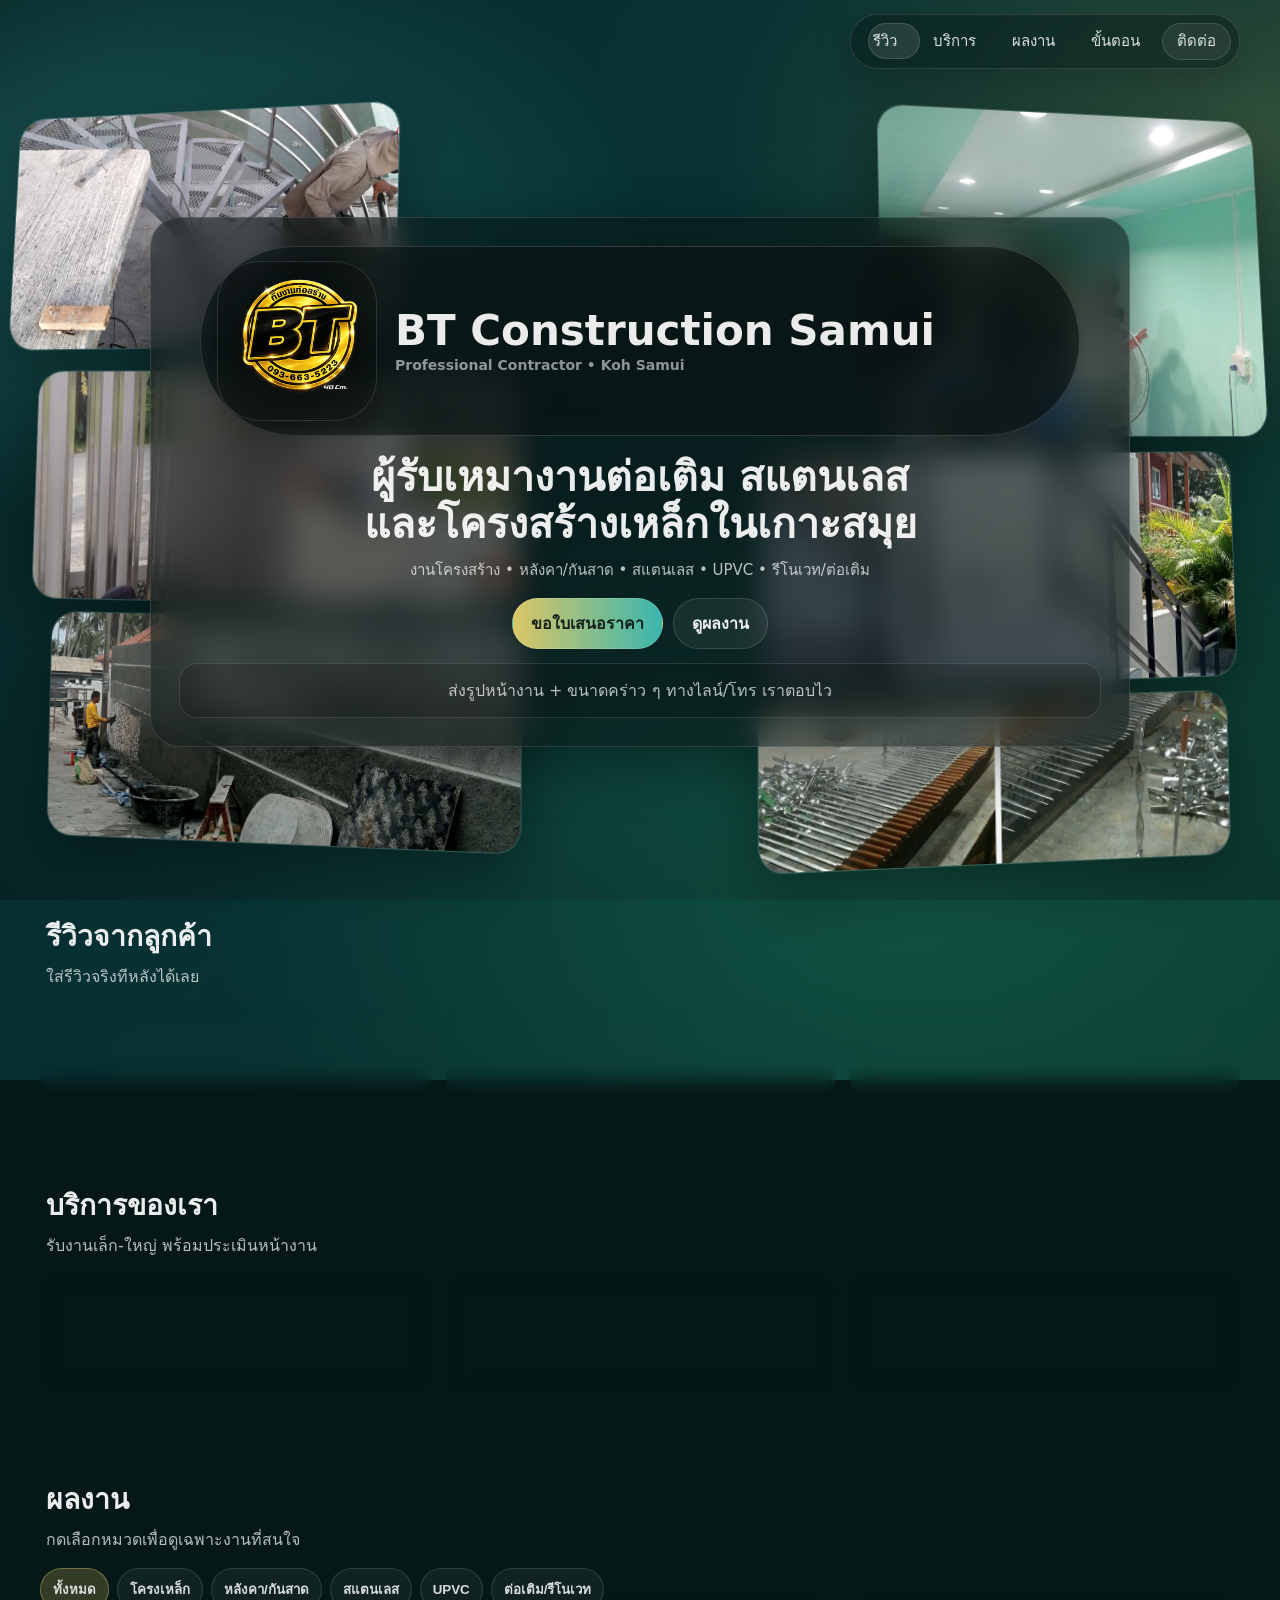
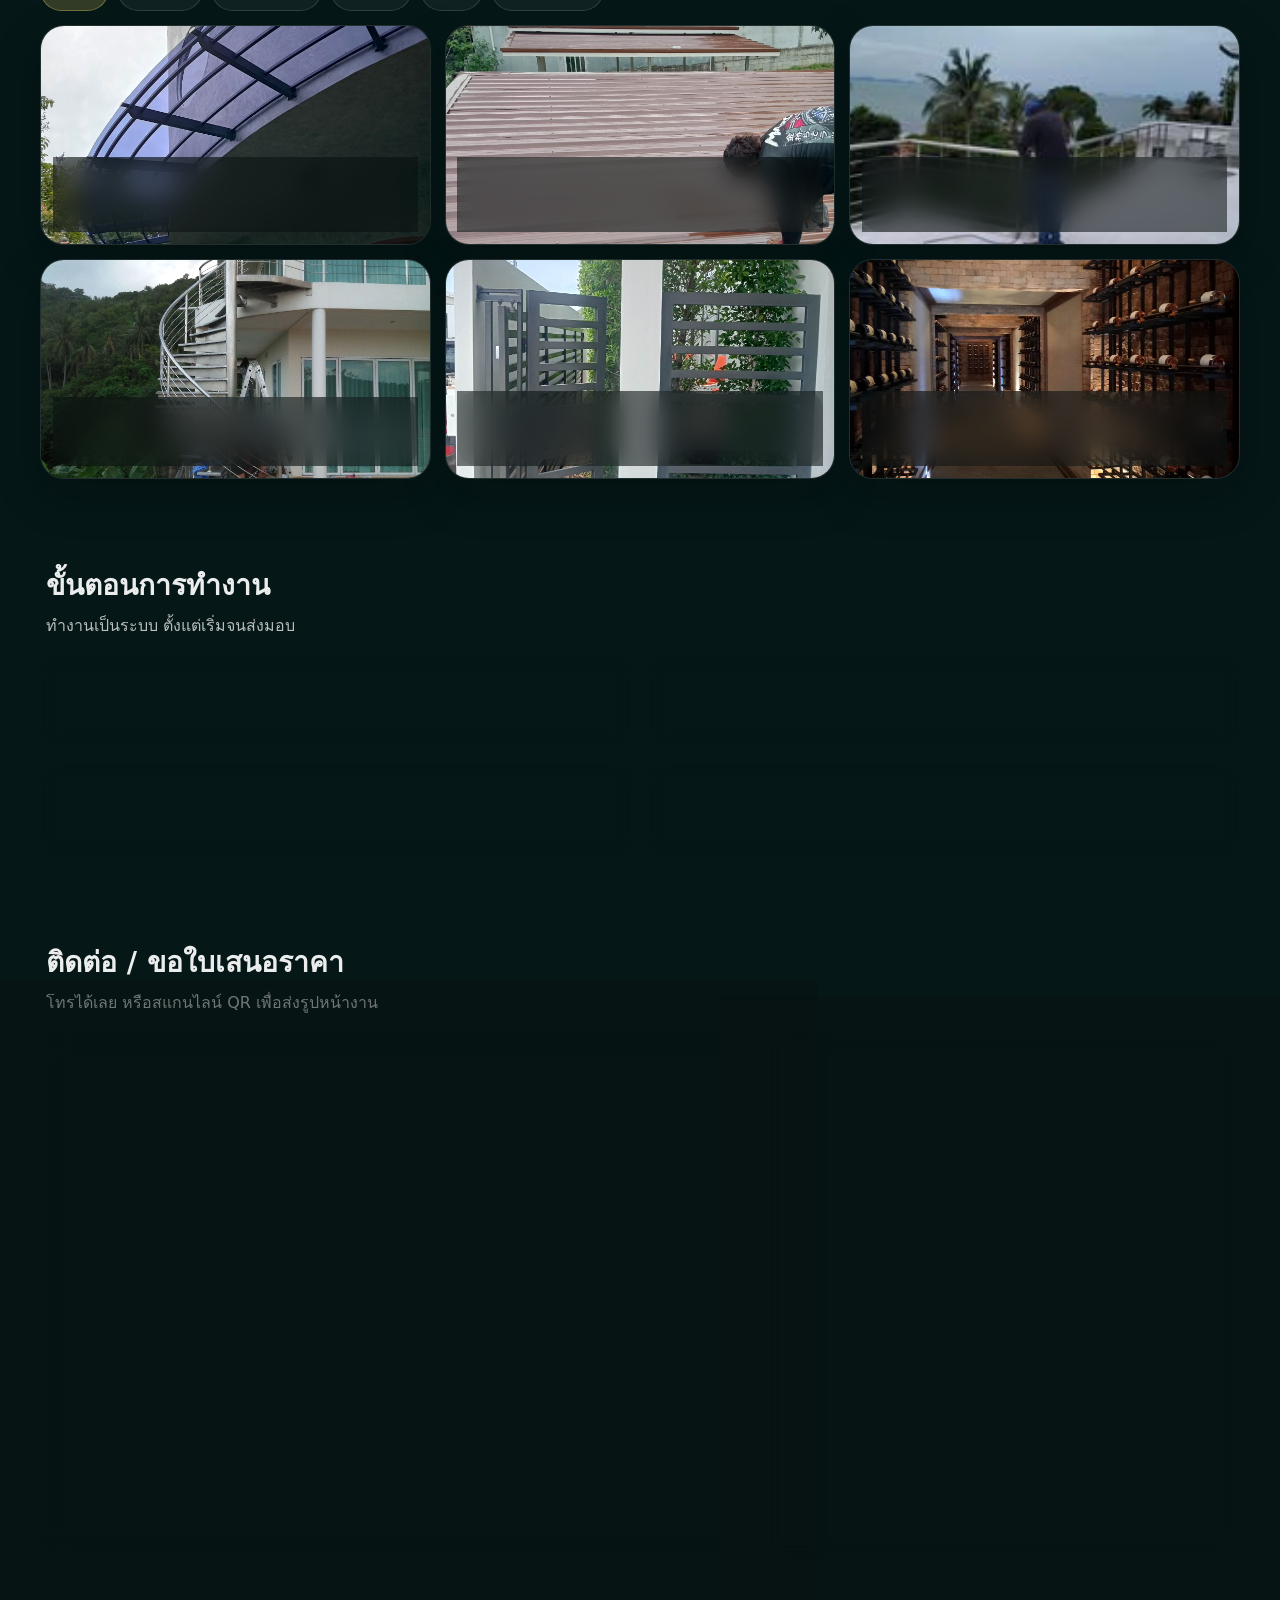
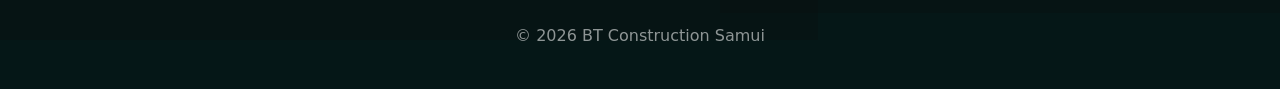
<file: index.html>
<!doctype html>
<html lang="th">
<head>
  <meta charset="utf-8" />
  <meta name="viewport" content="width=device-width, initial-scale=1" />
  <title>BT Construction Samui</title>

  <style>
    :root{
      --bg0:#061c1c;
      --bg1:#073032;
      --bg2:#0b3a2f;

      --card: rgba(10, 20, 20, .55);
      --text: rgba(255,255,255,.92);
      --muted: rgba(255,255,255,.72);
      --muted2: rgba(255,255,255,.55);

      --shadow: 0 18px 55px rgba(0,0,0,.35);
      --glass: rgba(6,20,20,.45);

      /* parallax vars (JS จะอัปเดต) */
      --mx: 0px;
      --my: 0px;
    }

    *{ box-sizing:border-box; }
    html,body{ height:100%; }
    body{
      margin:0;
      font-family: system-ui, -apple-system, "Segoe UI", Roboto, Arial, sans-serif;
      color: var(--text);
      background:#051717;
      overflow-x:hidden;
    }
    a{ color:inherit; }

    /* BG */
    .bg{ position:fixed; inset:0; z-index:-5; }
    .bg__grad{
      position:absolute; inset:-20%;
      background:
        radial-gradient(900px 540px at 20% 30%, rgba(68,209,200,.25), transparent 60%),
        radial-gradient(900px 520px at 85% 25%, rgba(231,208,107,.18), transparent 62%),
        radial-gradient(1100px 700px at 65% 85%, rgba(40,170,120,.25), transparent 64%),
        linear-gradient(120deg, var(--bg0), var(--bg1) 40%, var(--bg2));
    }
    .bg__noise{
      position:absolute; inset:0;
      background-image: url("data:image/svg+xml,%3Csvg xmlns='http://www.w3.org/2000/svg' width='260' height='260'%3E%3Cfilter id='n'%3E%3CfeTurbulence type='fractalNoise' baseFrequency='.8' numOctaves='2' stitchTiles='stitch'/%3E%3C/filter%3E%3Crect width='260' height='260' filter='url(%23n)' opacity='.10'/%3E%3C/svg%3E");
      mix-blend-mode: overlay;
      opacity:.55;
    }
    .bg__vignette{
      position:absolute; inset:0;
      background: radial-gradient(1200px 800px at 50% 35%, transparent 55%, rgba(0,0,0,.55));
      opacity:.55;
    }

    /* TOPBAR */
    .topbar{
      position:fixed; top:0; left:0; right:0;
      z-index:60;
      padding: 14px clamp(14px, 2vw, 26px);
    }
    .wrap{ max-width:1200px; margin:0 auto; display:flex; justify-content:flex-end; }
    .nav{
      position:relative;
      display:flex; gap:8px; align-items:center;
      padding:8px;
      border-radius:999px;
      background: rgba(6,20,20,.45);
      border:1px solid rgba(255,255,255,.12);
      box-shadow: 0 14px 40px rgba(0,0,0,.25);
      backdrop-filter: blur(14px);
    }
    .nav__link,.nav__cta{
      position:relative;
      padding:10px 14px;
      border-radius:999px;
      text-decoration:none;
      font-size:15px;
      line-height:1;
      white-space:nowrap;
      opacity:.92;
    }
    .nav__cta{
      background: rgba(255,255,255,.08);
      border:1px solid rgba(255,255,255,.14);
    }
    .nav__pill{
      position:absolute;
      height:36px;
      border-radius:999px;
      background: rgba(255,255,255,.10);
      border:1px solid rgba(255,255,255,.14);
      left:8px; top:8px;
      width:60px;
      transform: translateX(0);
      transition: transform .26s ease, width .26s ease;
      pointer-events:none;
    }

    /* PAGE */
    .page{ padding: clamp(14px, 2vw, 26px); padding-top: 92px; }
    .hero{
      max-width:1200px;
      margin:0 auto;
      min-height: calc(100svh - 120px);
      display:grid;
      place-items:center;
      position:relative;
      z-index:10; /* ให้อยู่เหนือ tiles */
    }

    .hero__card{
      width: min(980px, 100%);
      padding: clamp(18px, 2.2vw, 28px);
      border-radius: 30px;
      background: var(--card);
      border: 1px solid rgba(255,255,255,.12);
      backdrop-filter: blur(16px);
      box-shadow: var(--shadow);
      position: relative;
    }

    .brand-pill{
      display:flex;
      align-items:center;
      gap: 18px;
      padding: 14px 16px;
      border-radius: 999px;
      background: rgba(12, 22, 22, .45);
      border:1px solid rgba(255,255,255,.14);
      backdrop-filter: blur(12px);
      max-width: 880px;
      margin: 0 auto 18px;
    }

    /* โลโก้ใหญ่ขึ้นอีก */
    .brand-logo-wrap{
      width: 160px;
      height: 160px;
      border-radius: 42px;
      background: rgba(0,0,0,.18);
      border: 1px solid rgba(255,255,255,.12);
      display:grid;
      place-items:center;
      overflow:hidden;
      flex:0 0 auto;
      box-shadow: 0 18px 40px rgba(0,0,0,.30);
    }
    .brand-logo{
      width: 94%;
      height: 94%;
      object-fit: contain;
      display:block;
      filter: drop-shadow(0 14px 28px rgba(0,0,0,.50));
    }

    .brand-title{ font-size: 42px; font-weight: 900; line-height: 1.05; }
    .brand-sub{ margin-top:4px; font-size:14px; color: var(--muted2); font-weight:700; }

    .hero h1{
      margin: 10px 0 10px;
      text-align:center;
      font-size: clamp(28px, 3.2vw, 46px);
      line-height: 1.15;
    }
    .hero__meta{
      margin: 0 0 16px;
      text-align:center;
      color: var(--muted);
      font-size: 15px;
    }

    .hero__actions{
      display:flex;
      gap:10px;
      justify-content:center;
      flex-wrap:wrap;
      margin-bottom: 14px;
    }
    .btn{
      display:inline-flex;
      align-items:center;
      justify-content:center;
      padding: 12px 18px;
      border-radius: 999px;
      text-decoration:none;
      font-weight: 800;
      border:1px solid rgba(255,255,255,.14);
      transition: transform .15s ease;
    }
    .btn:hover{ transform: translateY(-1px); }
    .btn--primary{
      background: linear-gradient(90deg, rgba(231,208,107,.95), rgba(68,209,200,.85));
      color: rgba(10,18,18,.92);
    }
    .btn--ghost{ background: rgba(255,255,255,.06); }

    .hero__note{
      margin-top: 8px;
      padding: 14px 16px;
      border-radius: 18px;
      border: 1px solid rgba(255,255,255,.12);
      background: rgba(0,0,0,.16);
      color: var(--muted);
      text-align:center;
    }

    /* SECTIONS (เอาไว้ครบเหมือนเดิม) */
    .section{ max-width: 1200px; margin: 0 auto; padding: 42px 0; position:relative; z-index:10; }
    .section__head{ margin-bottom: 16px; padding: 0 6px; }
    .section__head h2{ margin:0; font-size: clamp(22px, 2.2vw, 30px); }
    .section__head p{ margin:6px 0 0; color: var(--muted); }

    .grid{ display:grid; gap: 14px; }
    .grid--3{ grid-template-columns: repeat(3, 1fr); }
    .grid--2{ grid-template-columns: repeat(2, 1fr); }

    .card{
      padding: 16px;
      border-radius: 22px;
      background: rgba(10, 18, 18, .42);
      border: 1px solid rgba(255,255,255,.12);
      box-shadow: 0 10px 30px rgba(0,0,0,.20);
      backdrop-filter: blur(10px);
    }
    .card h3{ margin:0 0 6px; font-size:18px; }
    .card p{ margin:0; color: var(--muted); }

    .filters{ display:flex; gap:8px; flex-wrap:wrap; margin: 14px 0; }
    .chip{
      border:1px solid rgba(255,255,255,.14);
      background: rgba(255,255,255,.06);
      color: var(--text);
      padding: 10px 12px;
      border-radius: 999px;
      cursor:pointer;
      font-weight: 800;
      opacity:.92;
    }
    .chip.is-active{ background: rgba(231,208,107,.22); border-color: rgba(231,208,107,.40); }

    .works{ display:grid; grid-template-columns: repeat(3, 1fr); gap: 14px; }
    .work{
      position:relative;
      border-radius: 24px;
      overflow:hidden;
      border: 1px solid rgba(255,255,255,.12);
      background: rgba(0,0,0,.18);
      text-decoration:none;
      min-height: 220px;
      box-shadow: 0 16px 44px rgba(0,0,0,.25);
    }
    .work img{
      position:absolute; inset:0;
      width:100%; height:100%;
      object-fit: cover;
      transform: scale(1.02);
      transition: transform .35s ease;
      filter: saturate(1.05) contrast(1.05);
    }
    .work:hover img{ transform: scale(1.07); }
    .work__cap{
      position:absolute;
      left: 12px; right: 12px; bottom: 12px;
      padding: 12px;
      border-radius: 18px;
      background: rgba(10,18,18,.55);
      border: 1px solid rgba(255,255,255,.14);
      backdrop-filter: blur(12px);
    }
    .work__title{ font-weight:900; }
    .work__tag{ color: var(--muted2); font-size: 14px; margin-top: 2px; }

    /* CONTACT */
    .contact{ display:grid; grid-template-columns: 1.2fr .8fr; gap: 14px; }
    .contact__card{
      padding: 18px;
      border-radius: 24px;
      background: rgba(10, 18, 18, .42);
      border: 1px solid rgba(255,255,255,.12);
      backdrop-filter: blur(12px);
      box-shadow: 0 16px 44px rgba(0,0,0,.25);
    }
    .contact__row{
      display:flex;
      justify-content:space-between;
      gap: 12px;
      padding: 10px 0;
      border-bottom: 1px dashed rgba(255,255,255,.12);
    }
    .contact__row:last-child{ border-bottom:0; }
    .contact__actions{ display:flex; gap:10px; flex-wrap:wrap; margin-top: 12px; }

    .qr{
      margin-top: 14px;
      padding-top: 14px;
      border-top: 1px dashed rgba(255,255,255,.14);
      text-align:center;
    }
    .qr__title{ color: rgba(255,255,255,.75); font-weight: 900; margin-bottom: 10px; }
    .qr__img{
      width: min(220px, 90%);
      border-radius: 18px;
      border: 1px solid rgba(255,255,255,.14);
      box-shadow: 0 14px 40px rgba(0,0,0,.25);
    }

    .footer{
      max-width: 1200px;
      margin: 0 auto;
      padding: 26px 0 18px;
      color: var(--muted2);
      text-align:center;
      position:relative;
      z-index:10;
    }

    /* =========================
       ✅ TILES แบบ Microsoft: ใช้ GRID → ไม่ทับกัน 100%
       ========================= */
    .tiles{
      position: fixed;
      inset: 0;
      z-index: -2;
      pointer-events:none;
      padding: clamp(16px, 3.2vw, 52px);
      display:grid;
      grid-template-columns: repeat(12, minmax(0, 1fr));
      grid-template-rows: repeat(10, minmax(0, 1fr));
      gap: clamp(12px, 2.2vw, 22px);
      perspective: 1200px;
      perspective-origin: 50% 35%;
    }

    .tile{
      border-radius: 26px;
      overflow:hidden;
      position:relative;
      background: rgba(255,255,255,.06);
      border: 1px solid rgba(255,255,255,.12);
      box-shadow:
        0 18px 60px rgba(0,0,0,.38),
        0 2px 0 rgba(255,255,255,.10) inset;
      transform-style: preserve-3d;

      /* ✅ Parallax + มิติ (แต่ไม่ชนกัน เพราะ grid คุมพื้นที่) */
      transform:
        translate3d(calc(var(--mx) * var(--px, .18)), calc(var(--my) * var(--py, .18)), 0)
        translateZ(var(--z, 0px))
        rotateX(var(--rx, 0deg))
        rotateY(var(--ry, 0deg));
      transition: filter .25s ease;
      will-change: transform;
    }

    .tile img{
      width:100%;
      height:100%;
      object-fit:cover;
      display:block;
      transform: scale(1.06);
      filter: saturate(1.05) contrast(1.05);
    }

    /* ไฮไลต์แบบ Edge */
    .tile::after{
      content:"";
      position:absolute; inset:0;
      background:
        linear-gradient(180deg, rgba(255,255,255,.16), transparent 55%),
        radial-gradient(320px 170px at 20% 18%, rgba(255,255,255,.18), transparent 60%);
      border-radius: 26px;
      pointer-events:none;
      opacity:.85;
    }

    /* ✅ จัดตำแหน่ง “รอบ ๆ” แบบ Edge (ไม่ทับแน่นอน) */
    .t1{ grid-column: 1 / span 4; grid-row: 2 / span 3;  --z: 90px; --rx: 6deg; --ry:-10deg; --px:.22; --py:.18; }
    .t2{ grid-column: 1 / span 5; grid-row: 5 / span 3;  --z: 45px; --rx: 4deg; --ry:-7deg;  --px:.18; --py:.16; }
    .t3{ grid-column: 1 / span 5; grid-row: 8 / span 3;  --z: 12px; --rx: 3deg; --ry:-6deg;  --px:.14; --py:.12; opacity:.95; }

    .t4{ grid-column: 9 / span 4; grid-row: 2 / span 4;  --z: 80px; --rx: 6deg; --ry: 10deg; --px:.22; --py:.18; }
    .t5{ grid-column: 8 / span 5; grid-row: 6 / span 3;  --z: 28px; --rx: 4deg; --ry: 8deg;  --px:.18; --py:.16; }
    .t6{ grid-column: 8 / span 5; grid-row: 9 / span 3;  --z: 8px;  --rx: 3deg; --ry: 6deg;  --px:.14; --py:.12; opacity:.95; }

    /* ให้การ์ดกลาง “กินพื้นที่ตรงกลาง” ชัดเจนแบบ Edge */
    .center-safe{
      position:fixed;
      inset: 0;
      z-index:-1;
      pointer-events:none;
      display:grid;
      place-items:center;
    }
    .center-safe::before{
      content:"";
      width: min(980px, 100%);
      height: 460px;
      border-radius: 40px;
      background: radial-gradient(800px 360px at 50% 50%, rgba(0,0,0,.18), rgba(0,0,0,0));
      filter: blur(18px);
      opacity:.9;
    }

    /* Responsive */
    @media (max-width: 980px){
      .grid--3{ grid-template-columns: 1fr; }
      .grid--2{ grid-template-columns: 1fr; }
      .works{ grid-template-columns: 1fr; }
      .contact{ grid-template-columns: 1fr; }

      .brand-logo-wrap{ width: 120px; height: 120px; border-radius: 34px; }
      .brand-title{ font-size: 32px; }

      /* ลดจำนวน tiles ให้คลีนเหมือน Edge บนจอเล็ก */
      .t2,.t5{ display:none; }
      .t1{ grid-column: 1 / span 5; grid-row: 2 / span 3; opacity:.75; }
      .t4{ grid-column: 8 / span 5; grid-row: 2 / span 4; opacity:.75; }
      .t3{ grid-column: 1 / span 6; grid-row: 7 / span 4; opacity:.55; }
      .t6{ grid-column: 7 / span 6; grid-row: 7 / span 4; opacity:.55; }
    }

    @media (max-width: 640px){
      .page{ padding-top: 86px; }
      .nav{ padding: 6px; gap: 6px; }
      .nav__link, .nav__cta{ padding: 9px 10px; font-size: 14px; }

      .brand-logo-wrap{ width: 104px; height: 104px; border-radius: 30px; }
      .brand-title{ font-size: 26px; }

      /* มือถือ: เหลือ 2 tiles แบบ Edge (ไม่รก ไม่ทับ) */
      .t3,.t6{ display:none; }
      .t1{ grid-column: 1 / span 6; grid-row: 2 / span 3; opacity:.55; }
      .t4{ grid-column: 7 / span 6; grid-row: 3 / span 3; opacity:.55; }
    }
  </style>
</head>

<body>
  <div class="bg" aria-hidden="true">
    <div class="bg__grad"></div>
    <div class="bg__noise"></div>
    <div class="bg__vignette"></div>
  </div>

  <!-- เงา safe-zone ตรงกลาง (ช่วยให้เหมือน Microsoft Edge มากขึ้น) -->
  <div class="center-safe" aria-hidden="true"></div>

  <!-- ✅ Tiles แบบ Grid: ไม่มีทางทับกัน -->
  <div class="tiles" aria-hidden="true">
    <div class="tile t1"><img src="images/tile-01.jpg" alt=""></div>
    <div class="tile t2"><img src="images/tile-02.jpg" alt=""></div>

    <!-- คุณไม่มี tile-03.jpg → ใช้ tile-07.jpg แทน -->
    <div class="tile t3"><img src="images/tile-07.jpg" alt=""></div>

    <div class="tile t4"><img src="images/tile-04.jpg" alt=""></div>
    <div class="tile t5"><img src="images/tile-05.jpg" alt=""></div>
    <div class="tile t6"><img src="images/tile-06.jpg" alt=""></div>
  </div>

  <header class="topbar">
    <div class="wrap">
      <nav class="nav" aria-label="Main navigation">
        <a class="nav__link" href="#reviews">รีวิว</a>
        <a class="nav__link" href="#services">บริการ</a>
        <a class="nav__link" href="#works">ผลงาน</a>
        <a class="nav__link" href="#steps">ขั้นตอน</a>
        <a class="nav__cta" href="#contact">ติดต่อ</a>
        <span class="nav__pill" aria-hidden="true"></span>
      </nav>
    </div>
  </header>

  <main class="page">
    <section class="hero" id="home">
      <div class="hero__card">
        <div class="brand-pill">
          <div class="brand-logo-wrap">
            <img class="brand-logo" src="images/bt-logo.png" alt="BT logo">
          </div>
          <div>
            <div class="brand-title">BT Construction Samui</div>
            <div class="brand-sub">Professional Contractor • Koh Samui</div>
          </div>
        </div>

        <h1>ผู้รับเหมางานต่อเติม สแตนเลส<br>และโครงสร้างเหล็กในเกาะสมุย</h1>
        <p class="hero__meta">งานโครงสร้าง • หลังคา/กันสาด • สแตนเลส • UPVC • รีโนเวท/ต่อเติม</p>

        <div class="hero__actions">
          <a class="btn btn--primary" href="#contact">ขอใบเสนอราคา</a>
          <a class="btn btn--ghost" href="#works">ดูผลงาน</a>
        </div>

        <div class="hero__note">ส่งรูปหน้างาน + ขนาดคร่าว ๆ ทางไลน์/โทร เราตอบไว</div>
      </div>
    </section>

    <section class="section" id="reviews">
      <div class="section__head">
        <h2>รีวิวจากลูกค้า</h2>
        <p>ใส่รีวิวจริงทีหลังได้เลย</p>
      </div>
      <div class="grid grid--3">
        <article class="card"><h3>ลูกค้า A</h3><p>งานไว เก็บงานดีมาก สื่อสารชัดเจน</p></article>
        <article class="card"><h3>ลูกค้า B</h3><p>โครงสร้างแข็งแรง งานเรียบร้อย</p></article>
        <article class="card"><h3>ลูกค้า C</h3><p>มืออาชีพ แนะนำครับ</p></article>
      </div>
    </section>

    <section class="section" id="services">
      <div class="section__head">
        <h2>บริการของเรา</h2>
        <p>รับงานเล็ก-ใหญ่ พร้อมประเมินหน้างาน</p>
      </div>
      <div class="grid grid--3">
        <article class="card"><h3>โครงสร้างเหล็ก</h3><p>โรงจอดรถ โครงหลังคา โครงเสริม งานเหล็กตามแบบ</p></article>
        <article class="card"><h3>หลังคา / กันสาด</h3><p>เมทัลชีท โพลีคาร์บอเนต ดีไซน์สวย เนี๊ยบ</p></article>
        <article class="card"><h3>สแตนเลส / UPVC</h3><p>ราวกันตก ประตู/หน้าต่าง งานสวยคม ดูแลง่าย</p></article>
      </div>
    </section>

    <section class="section" id="works">
      <div class="section__head">
        <h2>ผลงาน</h2>
        <p>กดเลือกหมวดเพื่อดูเฉพาะงานที่สนใจ</p>
      </div>

      <div class="filters" role="tablist" aria-label="Work categories">
        <button class="chip is-active" data-filter="all">ทั้งหมด</button>
        <button class="chip" data-filter="steel">โครงเหล็ก</button>
        <button class="chip" data-filter="roof">หลังคา/กันสาด</button>
        <button class="chip" data-filter="stainless">สแตนเลส</button>
        <button class="chip" data-filter="upvc">UPVC</button>
        <button class="chip" data-filter="reno">ต่อเติม/รีโนเวท</button>
      </div>

      <div class="works">
        <a class="work" data-cat="roof" href="#"><img src="images/work-01.jpg" alt=""><div class="work__cap"><div class="work__title">กันสาดหน้าอาคาร</div><div class="work__tag">หลังคา/กันสาด</div></div></a>
        <a class="work" data-cat="steel" href="#"><img src="images/work-02.jpg" alt=""><div class="work__cap"><div class="work__title">โครงเหล็กโรงจอดรถ</div><div class="work__tag">โครงเหล็ก</div></div></a>
        <a class="work" data-cat="stainless" href="#"><img src="images/work-03.jpg" alt=""><div class="work__cap"><div class="work__title">ราวกันตกสแตนเลส</div><div class="work__tag">สแตนเลส</div></div></a>
        <a class="work" data-cat="upvc" href="#"><img src="images/work-04.jpg" alt=""><div class="work__cap"><div class="work__title">ประตูหน้าต่าง UPVC</div><div class="work__tag">UPVC</div></div></a>
        <a class="work" data-cat="reno" href="#"><img src="images/work-05.jpg" alt=""><div class="work__cap"><div class="work__title">ต่อเติมครัวหลังบ้าน</div><div class="work__tag">ต่อเติม/รีโนเวท</div></div></a>
        <a class="work" data-cat="steel" href="#"><img src="images/work-06.jpg" alt=""><div class="work__cap"><div class="work__title">โครงเหล็กตกแต่ง</div><div class="work__tag">โครงเหล็ก</div></div></a>
      </div>
    </section>

    <section class="section" id="steps">
      <div class="section__head">
        <h2>ขั้นตอนการทำงาน</h2>
        <p>ทำงานเป็นระบบ ตั้งแต่เริ่มจนส่งมอบ</p>
      </div>
      <div class="grid grid--2">
        <article class="card"><h3>1) ส่งข้อมูลหน้างาน</h3><p>ส่งรูป/วิดีโอ + ขนาดคร่าว ๆ + โลเคชัน</p></article>
        <article class="card"><h3>2) ประเมิน/วัดหน้างาน</h3><p>นัดดูหน้างานเพื่อสรุปสเปกและปริมาณงาน</p></article>
        <article class="card"><h3>3) ใบเสนอราคา</h3><p>สรุปราคา วัสดุ ระยะเวลา เงื่อนไขชัดเจน</p></article>
        <article class="card"><h3>4) เริ่มงาน/ส่งมอบ</h3><p>ดำเนินงานตามแผน เก็บงานเรียบร้อยก่อนส่งมอบ</p></article>
      </div>
    </section>

    <section class="section" id="contact">
      <div class="section__head">
        <h2>ติดต่อ / ขอใบเสนอราคา</h2>
        <p>โทรได้เลย หรือสแกนไลน์ QR เพื่อส่งรูปหน้างาน</p>
      </div>

      <div class="contact">
        <div class="contact__card">
          <div class="contact__row"><div>โทร (คุณบรรธง)</div><div><a href="tel:0936635223">093-663-5223</a></div></div>
          <div class="contact__row"><div>โทร (คุณอุ้ม)</div><div><a href="tel:0937575748">093-757-5748</a></div></div>
          <div class="contact__row">
            <div>Facebook</div>
            <div>
              <a href="https://www.facebook.com/search/top?q=%E0%B8%9A%E0%B8%A3%E0%B8%A3%E0%B8%98%E0%B8%87%20%E0%B8%A5%E0%B8%B0%E0%B8%94%E0%B8%B2%E0%B8%94%E0%B8%B2%E0%B8%A9"
                 target="_blank" rel="noopener">บรรธง ละดาดาษ</a>
            </div>
          </div>

          <div class="contact__actions">
            <a class="btn btn--primary" href="tel:0936635223">โทรหาคุณบรรธง</a>
            <a class="btn btn--ghost" href="tel:0937575748">โทรหาคุณอุ้ม</a>
          </div>

          <div class="qr">
            <div class="qr__title">สแกนเพิ่มเพื่อน LINE</div>
            <img class="qr__img" src="images/line-qr.jpg" alt="LINE QR">
          </div>
        </div>

        <div class="card">
          <h3>ส่งแบบนี้ จะประเมินไว</h3>
          <p style="color:var(--muted); margin:8px 0 0;">
            รูปหลายมุม • ขนาดคร่าว ๆ • วัสดุที่ต้องการ • พิกัด/โลเคชัน
          </p>
        </div>
      </div>
    </section>

    <footer class="footer">
      <div>© <span id="year"></span> BT Construction Samui</div>
    </footer>
  </main>

  <script>
    (() => {
      const $ = (q, el=document) => el.querySelector(q);
      const $$ = (q, el=document) => Array.from(el.querySelectorAll(q));

      // year
      const y = $("#year");
      if (y) y.textContent = new Date().getFullYear();

      // nav pill
      const nav = $(".nav");
      const pill = $(".nav__pill");
      const links = $$(".nav__link, .nav__cta");

      function movePillTo(el){
        if (!pill || !nav || !el) return;
        const r = el.getBoundingClientRect();
        const nr = nav.getBoundingClientRect();
        pill.style.width = `${Math.max(46, r.width)}px`;
        pill.style.transform = `translateX(${(r.left - nr.left)}px)`;
      }
      requestAnimationFrame(() => movePillTo(links[0]));

      links.forEach(a => {
        a.addEventListener("mouseenter", () => movePillTo(a));
        a.addEventListener("focus", () => movePillTo(a));
        a.addEventListener("click", (e) => {
          const href = a.getAttribute("href") || "";
          if (href.startsWith("#")) {
            e.preventDefault();
            movePillTo(a);
            history.pushState(null, "", href);

            const target = document.querySelector(href);
            if (!target) return;
            const headerOffset = 92;
            const y = target.getBoundingClientRect().top + window.pageYOffset - headerOffset;
            window.scrollTo({ top: y, behavior: "smooth" });
          }
        });
      });

      // works filter
      const chips = $$(".chip");
      const works = $$(".work");
      chips.forEach(btn => {
        btn.addEventListener("click", () => {
          chips.forEach(b => b.classList.remove("is-active"));
          btn.classList.add("is-active");
          const f = btn.dataset.filter;
          works.forEach(w => {
            const cat = w.dataset.cat;
            w.style.display = (f === "all" || f === cat) ? "" : "none";
          });
        });
      });

      // ✅ Microsoft-like smooth parallax (ไม่กระตุก)
      const reduceMotion = matchMedia("(prefers-reduced-motion: reduce)").matches;
      if (!reduceMotion) {
        let tx = 0, ty = 0;   // current
        let mx = 0, my = 0;   // target

        window.addEventListener("mousemove", (e) => {
          const cx = innerWidth / 2;
          const cy = innerHeight / 2;
          mx = (e.clientX - cx) / 38;  // ปรับความแรงได้ (ตัวเลขมาก = เบาลง)
          my = (e.clientY - cy) / 38;
        }, { passive: true });

        const tick = () => {
          tx += (mx - tx) * 0.08; // smoothing
          ty += (my - ty) * 0.08;

          document.documentElement.style.setProperty("--mx", `${tx}px`);
          document.documentElement.style.setProperty("--my", `${ty}px`);

          requestAnimationFrame(tick);
        };
        requestAnimationFrame(tick);
      }
    })();
  </script>
</body>
</html>
</file>
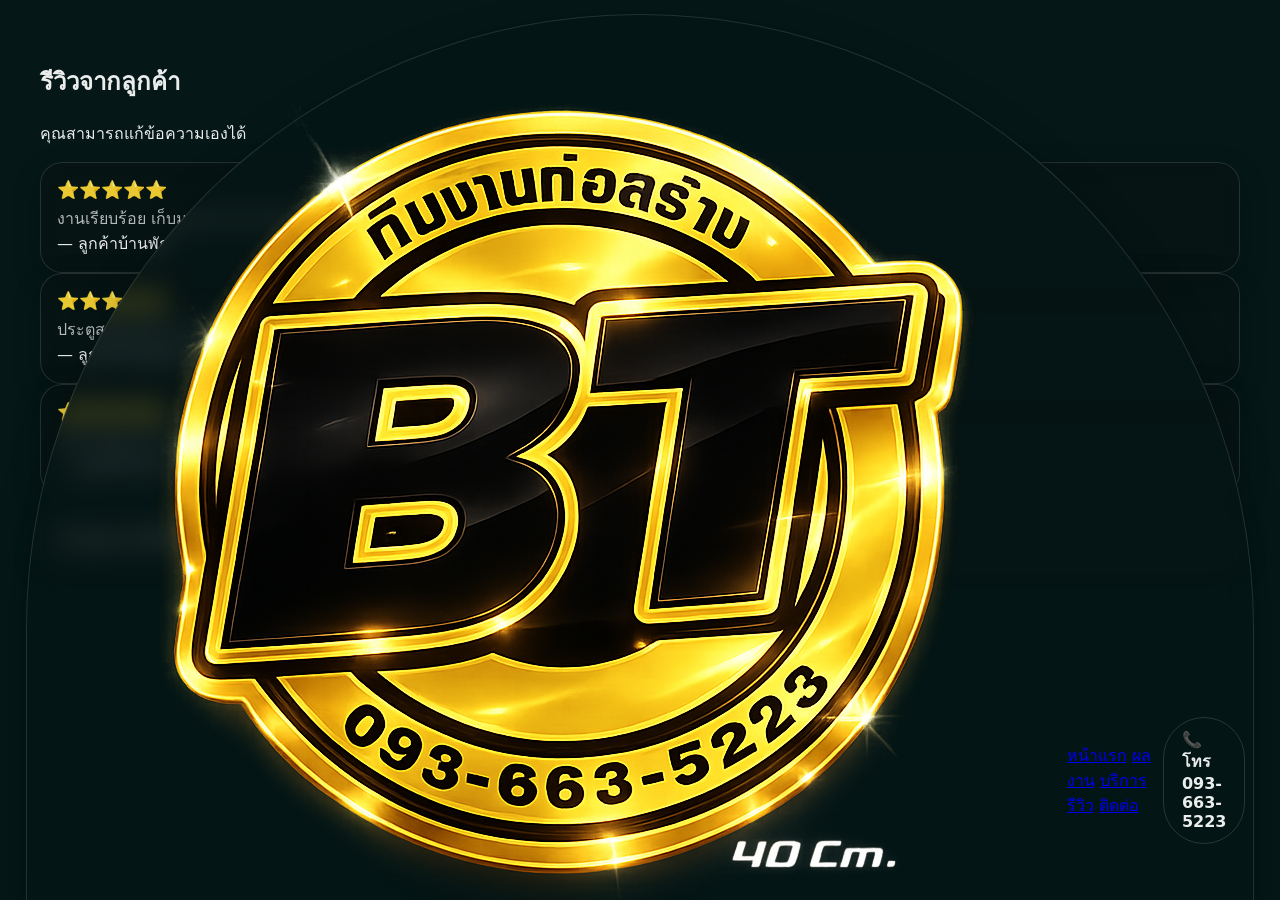
<file: reviews.html>
<!doctype html>
<html lang="th">
<head>
  <meta charset="utf-8">
  <meta name="viewport" content="width=device-width, initial-scale=1">
  <title>รีวิว | BT Construction Samui</title>
  <link rel="stylesheet" href="assets/style.css">
  <script src="assets/main.js" defer></script>
</head>
<body>

<header class="topbar">
  <div class="container">
    <nav class="nav">
      <a class="brand" href="index.html">
        <img src="images/bt-logo.png" alt="BT logo">

        <div>
          <div class="t1">BT Construction Samui</div>
          <div class="t2">รีวิวลูกค้า • ความพึงพอใจ</div>
        </div>
      </a>
      <div class="navlinks">
        <a href="index.html">หน้าแรก</a>
        <a href="works.html">ผลงาน</a>
        <a href="services.html">บริการ</a>
        <a href="reviews.html">รีวิว</a>
        <a href="contact.html">ติดต่อ</a>
      </div>
      <div class="right">
        <a class="btn primary" href="tel:0936635223">📞 โทร 093-663-5223</a>
      </div>
    </nav>
  </div>
</header>

<main class="section">
  <div class="container">
    <div class="sectionHead">
      <h2>รีวิวจากลูกค้า</h2>
      <p>คุณสามารถแก้ข้อความเองได้</p>
    </div>

    <div class="grid3">
      <div class="card service">
        <h3>⭐⭐⭐⭐⭐</h3>
        <p>งานเรียบร้อย เก็บมุมสวย ส่งงานตามกำหนด แนะนำครับ</p>
        <div class="small">— ลูกค้าบ้านพัก</div>
      </div>
      <div class="card service">
        <h3>⭐⭐⭐⭐⭐</h3>
        <p>ประตูสแตนเลสเงาสวย แข็งแรง เปิดปิดลื่นมาก</p>
        <div class="small">— ลูกค้าโซนริมทะเล</div>
      </div>
      <div class="card service">
        <h3>⭐⭐⭐⭐⭐</h3>
        <p>ทีมงานสุภาพ ทำงานเป็นระบบ สื่อสารง่าย</p>
        <div class="small">— ลูกค้ารีโนเวท</div>
      </div>
    </div>

    <div class="card note" style="margin-top:14px">
      ถ้าคุณอยากให้มี “รูปรีวิว/แชทจริง” เดี๋ยวค่อยเพิ่มทีหลังได้ (ตอนนี้คุณโควต้าส่งไฟล์เหลือน้อย)
    </div>
  </div>
</main>

<footer class="footer">
  <div class="container footerGrid">
    <div>© BT Construction Samui</div>
    <div class="small">ขอบคุณลูกค้าทุกท่าน</div>
  </div>
</footer>

</body>
</html>
</file>
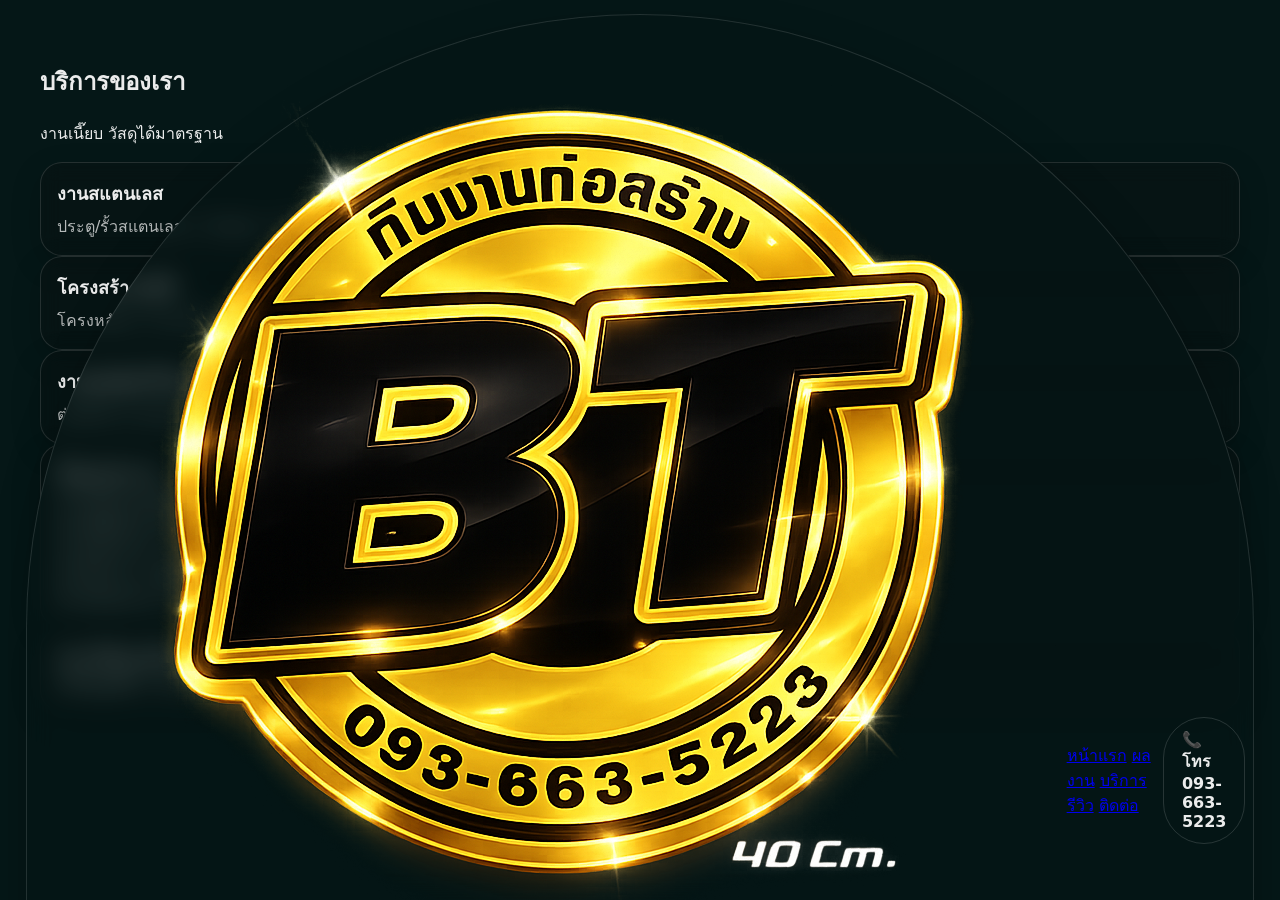
<file: services.html>
<!doctype html>
<html lang="th">
<head>
  <meta charset="utf-8">
  <meta name="viewport" content="width=device-width, initial-scale=1">
  <title>บริการ | BT Construction Samui</title>
  <link rel="stylesheet" href="assets/style.css">
  <script src="assets/main.js" defer></script>
</head>
<body>

<header class="topbar">
  <div class="container">
    <nav class="nav">
      <a class="brand" href="index.html">
        <img src="images/bt-logo.png" alt="BT logo">

        <div>
          <div class="t1">BT Construction Samui</div>
          <div class="t2">บริการครบ • ประเมินหน้างาน</div>
        </div>
      </a>
      <div class="navlinks">
        <a href="index.html">หน้าแรก</a>
        <a href="works.html">ผลงาน</a>
        <a href="services.html">บริการ</a>
        <a href="reviews.html">รีวิว</a>
        <a href="contact.html">ติดต่อ</a>
      </div>
      <div class="right">
        <a class="btn primary" href="tel:0936635223">📞 โทร 093-663-5223</a>
      </div>
    </nav>
  </div>
</header>

<main class="section">
  <div class="container">
    <div class="sectionHead">
      <h2>บริการของเรา</h2>
      <p>งานเนี๊ยบ วัสดุได้มาตรฐาน</p>
    </div>

    <div class="grid3">
      <div class="card service">
        <h3>งานสแตนเลส</h3>
        <p>ประตู/รั้วสแตนเลส ราวกันตก ราวบันได งานโชว์แนวสวย แข็งแรง</p>
      </div>
      <div class="card service">
        <h3>โครงสร้างเหล็ก</h3>
        <p>โครงหลังคา โครงกันสาด โครงเหล็กต่อเติม งานเชื่อมประกอบ</p>
      </div>
      <div class="card service">
        <h3>งานต่อเติม/รีโนเวท</h3>
        <p>ต่อเติมบ้าน ซ่อมแซม ปรับปรุงพื้นที่ ทำงานตามหน้างานจริง</p>
      </div>
    </div>

    <div class="hr"></div>

    <div class="grid2">
      <div class="card note">
        <b>ขั้นตอนทำงาน</b><br>
        1) รับรูป/รายละเอียดหน้างาน<br>
        2) นัดดูหน้างาน (ถ้าจำเป็น)<br>
        3) เสนอราคา + ระยะเวลา<br>
        4) เริ่มงาน + อัปเดตความคืบหน้า<br>
        5) ส่งมอบงาน + ตรวจรับ
      </div>
      <div class="card note">
        <b>อยากให้ประเมินไว</b><br>
        ส่งข้อมูลนี้มา: ขนาดงาน / จุดติดตั้ง / รูปหน้างาน / งบประมาณคร่าวๆ / วันเริ่มงาน
      </div>
    </div>
  </div>
</main>

<footer class="footer">
  <div class="container footerGrid">
    <div>© BT Construction Samui</div>
    <div class="small">บริการในเกาะสมุยและใกล้เคียง</div>
  </div>
</footer>

</body>
</html>
</file>
<file: assets/style.css>
:root{
  --bg0:#061c1c;
  --bg1:#073032;
  --bg2:#0b3a2f;
  --card: rgba(10, 20, 20, .55);

  --text: rgba(255,255,255,.92);
  --muted: rgba(255,255,255,.70);
  --muted2: rgba(255,255,255,.55);

  --shadow: 0 18px 55px rgba(0,0,0,.35);
}

*{ box-sizing:border-box; }
html,body{ height:100%; }
body{
  margin:0;
  font-family: "Kanit", system-ui, -apple-system, Segoe UI, Roboto, Arial, sans-serif;
  color: var(--text);
  background: #051717;
  overflow-x:hidden;
}

/* BG */
.bg{ position:fixed; inset:0; z-index:-3; }
.bg__grad{
  position:absolute; inset:-20%;
  background:
    radial-gradient(900px 540px at 20% 30%, rgba(68,209,200,.25), transparent 60%),
    radial-gradient(900px 520px at 85% 25%, rgba(231,208,107,.18), transparent 62%),
    radial-gradient(1100px 700px at 65% 85%, rgba(40,170,120,.25), transparent 64%),
    linear-gradient(120deg, var(--bg0), var(--bg1) 40%, var(--bg2));
}
.bg__noise{
  position:absolute; inset:0;
  background-image: url("data:image/svg+xml,%3Csvg xmlns='http://www.w3.org/2000/svg' width='260' height='260'%3E%3Cfilter id='n'%3E%3CfeTurbulence type='fractalNoise' baseFrequency='.8' numOctaves='2' stitchTiles='stitch'/%3E%3C/filter%3E%3Crect width='260' height='260' filter='url(%23n)' opacity='.10'/%3E%3C/svg%3E");
  mix-blend-mode: overlay;
  opacity:.55;
}
.bg__vignette{
  position:absolute; inset:0;
  background: radial-gradient(1200px 800px at 50% 35%, transparent 55%, rgba(0,0,0,.55));
  opacity:.55;
}

/* layout */
.page{
  padding: clamp(14px, 2vw, 26px);
  padding-top: 92px;
}

/* topbar */
.topbar{
  position:fixed; top:0; left:0; right:0;
  z-index:50;
  padding: 14px clamp(14px, 2vw, 26px);
}
.wrap{
  max-width: 1200px;
  margin: 0 auto;
  display:flex;
  justify-content:flex-end;
}
.nav{
  position:relative;
  display:flex;
  gap: 8px;
  align-items:center;
  padding: 8px;
  border-radius: 999px;
  background: rgba(6,20,20,.45);
  border:1px solid rgba(255,255,255,.12);
  box-shadow: 0 14px 40px rgba(0,0,0,.25);
  backdrop-filter: blur(14px);
}
.nav__link, .nav__cta{
  position:relative;
  padding: 10px 14px;
  border-radius: 999px;
  color: var(--text);
  text-decoration:none;
  font-size: 15px;
  line-height:1;
  white-space:nowrap;
  opacity:.9;
}
.nav__cta{
  background: rgba(255,255,255,.08);
  border:1px solid rgba(255,255,255,.14);
}
.nav__pill{
  position:absolute;
  height: 36px;
  border-radius: 999px;
  background: rgba(255,255,255,.10);
  border: 1px solid rgba(255,255,255,.14);
  left: 8px; top: 8px;
  width: 60px;
  transform: translateX(0);
  transition: transform .26s ease, width .26s ease;
  pointer-events:none;
}

/* hero */
.hero{
  max-width: 1200px;
  margin: 0 auto;
  min-height: calc(100svh - 120px);
  display:grid;
  place-items:center;
}
.hero__card{
  width: min(980px, 100%);
  padding: clamp(18px, 2.2vw, 28px);
  border-radius: 30px;
  background: var(--card);
  border: 1px solid rgba(255,255,255,.12);
  backdrop-filter: blur(16px);
  box-shadow: var(--shadow);
}

.brand-pill{
  display:flex;
  align-items:center;
  gap: 18px;
  padding: 14px 16px;
  border-radius: 999px;
  background: rgba(12, 22, 22, .45);
  border:1px solid rgba(255,255,255,.14);
  backdrop-filter: blur(12px);
  max-width: 840px;
  margin: 0 auto 18px;
}

/* ✅ LOGO ใหญ่ขึ้นอีก */
.brand-logo-wrap{
  width: 128px;
  height: 128px;
  border-radius: 34px;
  background: rgba(0,0,0,.18);
  border: 1px solid rgba(255,255,255,.12);
  display:grid;
  place-items:center;
  overflow:hidden;
  position:relative;
  flex:0 0 auto;
  box-shadow: 0 18px 40px rgba(0,0,0,.30);
}
.brand-logo{
  width: 94%;
  height: 94%;
  object-fit:contain;
  display:block;
  filter: drop-shadow(0 14px 28px rgba(0,0,0,.50));
}
.brand-logo-wrap.is-fallback .brand-fallback{ opacity:1; }
.brand-fallback{
  position:absolute; inset:0;
  display:grid; place-items:center;
  font-weight:800; letter-spacing:.08em;
  color: rgba(255,255,255,.90);
  opacity:0;
}

.brand-title{ font-size: 38px; font-weight: 700; line-height: 1.05; }
.brand-sub{ margin-top:4px; font-size:14px; color: var(--muted2); font-weight:500; }

.hero h1{
  margin: 10px 0 10px;
  text-align:center;
  font-size: clamp(28px, 3.2vw, 46px);
  line-height: 1.15;
}
.hero__meta{
  margin: 0 0 16px;
  text-align:center;
  color: var(--muted);
  font-size: 15px;
}

.hero__actions{
  display:flex;
  gap:10px;
  justify-content:center;
  flex-wrap:wrap;
  margin-bottom: 14px;
}
.btn{
  display:inline-flex;
  align-items:center;
  justify-content:center;
  padding: 12px 18px;
  border-radius: 999px;
  text-decoration:none;
  color: var(--text);
  font-weight: 600;
  border:1px solid rgba(255,255,255,.14);
  transition: transform .15s ease;
}
.btn:hover{ transform: translateY(-1px); }
.btn--primary{
  background: linear-gradient(90deg, rgba(231,208,107,.95), rgba(68,209,200,.85));
  color: rgba(10,18,18,.92);
}
.btn--ghost{ background: rgba(255,255,255,.06); }

.hero__note{
  margin-top: 8px;
  padding: 14px 16px;
  border-radius: 18px;
  border: 1px solid rgba(255,255,255,.12);
  background: rgba(0,0,0,.16);
  color: var(--muted);
  text-align:center;
}

/* sections */
.section{ max-width: 1200px; margin: 0 auto; padding: 42px 0; }
.section__head{ margin-bottom: 16px; padding: 0 6px; }
.section__head h2{ margin:0; font-size: clamp(22px, 2.2vw, 30px); }
.section__head p{ margin:6px 0 0; color: var(--muted); }

.grid{ display:grid; gap: 14px; }
.grid--3{ grid-template-columns: repeat(3, 1fr); }
.grid--2{ grid-template-columns: repeat(2, 1fr); }

.card{
  padding: 16px;
  border-radius: 22px;
  background: rgba(10, 18, 18, .42);
  border: 1px solid rgba(255,255,255,.12);
  box-shadow: 0 10px 30px rgba(0,0,0,.20);
  backdrop-filter: blur(10px);
}
.card h3{ margin:0 0 6px; font-size:18px; }
.card p{ margin:0; color: var(--muted); }

.card__quote{ margin:0; font-size:16px; color: rgba(255,255,255,.88); }
.card__meta{ margin-top:10px; color: var(--muted2); font-size:14px; }

.list{ margin:10px 0 0; padding-left: 18px; color: var(--muted); }
.list li{ margin: 6px 0; }

/* works */
.filters{ display:flex; gap:8px; flex-wrap:wrap; margin: 14px 0; }
.chip{
  border:1px solid rgba(255,255,255,.14);
  background: rgba(255,255,255,.06);
  color: var(--text);
  padding: 10px 12px;
  border-radius: 999px;
  cursor:pointer;
  font-weight: 600;
  opacity:.9;
}
.chip.is-active{ background: rgba(231,208,107,.22); border-color: rgba(231,208,107,.40); }

.works{ display:grid; grid-template-columns: repeat(3, 1fr); gap: 14px; }
.work{
  position:relative;
  border-radius: 24px;
  overflow:hidden;
  border: 1px solid rgba(255,255,255,.12);
  background: rgba(0,0,0,.18);
  text-decoration:none;
  color: var(--text);
  min-height: 220px;
  box-shadow: 0 16px 44px rgba(0,0,0,.25);
}
.work.is-missing{
  background:
    radial-gradient(700px 260px at 20% 20%, rgba(68,209,200,.18), transparent 60%),
    radial-gradient(700px 260px at 80% 30%, rgba(231,208,107,.14), transparent 60%),
    rgba(0,0,0,.18);
}
.work img{
  position:absolute; inset:0;
  width:100%; height:100%;
  object-fit: cover;
  filter: saturate(1.05) contrast(1.05);
  transform: scale(1.02);
  transition: transform .35s ease;
}
.work:hover img{ transform: scale(1.07); }
.work__cap{
  position:absolute;
  left: 12px; right: 12px; bottom: 12px;
  padding: 12px;
  border-radius: 18px;
  background: rgba(10,18,18,.55);
  border: 1px solid rgba(255,255,255,.14);
  backdrop-filter: blur(12px);
}

/* contact */
.section--contact{ padding-bottom: 70px; }
.contact{ display:grid; grid-template-columns: 1.2fr .8fr; gap: 14px; }
.contact__card{
  padding: 18px;
  border-radius: 24px;
  background: rgba(10, 18, 18, .42);
  border: 1px solid rgba(255,255,255,.12);
  backdrop-filter: blur(12px);
  box-shadow: 0 16px 44px rgba(0,0,0,.25);
}
.contact__row{
  display:flex;
  justify-content:space-between;
  gap: 12px;
  padding: 10px 0;
  border-bottom: 1px dashed rgba(255,255,255,.12);
}
.contact__row:last-child{ border-bottom:0; }
.contact__card a{ color: rgba(255,255,255,.92); text-decoration:none; }
.contact__card a:hover{ text-decoration: underline; }

.qr{
  margin-top: 14px;
  padding-top: 14px;
  border-top: 1px dashed rgba(255,255,255,.14);
  text-align:center;
}
.qr__title{
  color: rgba(255,255,255,.75);
  font-weight: 600;
  margin-bottom: 10px;
}
.qr__img{
  width: min(220px, 90%);
  border-radius: 18px;
  border: 1px solid rgba(255,255,255,.14);
  box-shadow: 0 14px 40px rgba(0,0,0,.25);
}

.footer{
  max-width: 1200px;
  margin: 0 auto;
  padding: 26px 0 18px;
  color: var(--muted2);
  text-align:center;
}

/* =========================
   TILES: 6 ใบ ไม่ทับกัน + responsive
   ========================= */
.tiles{
  position: fixed;
  inset: 0;
  z-index: -2;
  pointer-events: none;
  perspective: 1200px;
  perspective-origin: 50% 35%;
}
.tile{
  position:absolute;
  border-radius: 28px;
  overflow:hidden;
  background: linear-gradient(120deg, rgba(68,209,200,.20), rgba(231,208,107,.14));
  box-shadow:
    0 18px 60px rgba(0,0,0,.35),
    0 2px 0 rgba(255,255,255,.10) inset;
  transform-style: preserve-3d;
  will-change: transform;
  opacity: var(--op, .98);
  filter: blur(var(--blur, 0px));

  transform:
    translate3d(var(--tx, 0px), var(--ty, 0px), 0px)
    translateZ(var(--z, 0px))
    rotateX(var(--rx, 0deg))
    rotateY(var(--ry, 0deg));
}
.tile img{
  width:100%;
  height:100%;
  object-fit:cover;
  display:block;
  transform: scale(1.06);
  filter: saturate(1.05) contrast(1.05);
}
.tile::after{
  content:"";
  position:absolute;
  inset:0;
  background:
    linear-gradient(180deg, rgba(255,255,255,.14), transparent 55%),
    radial-gradient(320px 170px at 20% 18%, rgba(255,255,255,.18), transparent 60%);
  border: 1px solid rgba(255,255,255,.10);
  border-radius: 28px;
}

/* ✅ ตำแหน่งใหม่: ห่างกันมากขึ้น + ไม่ชน hero */
.t1{ left: clamp(18px, 3vw, 54px);  top:  clamp(96px, 10vh, 130px);
     width: clamp(240px, 24vw, 360px); height: clamp(170px, 18vw, 230px);
     --z: 90px; --rx: 6deg; --ry: -10deg; }

.t2{ left: clamp(26px, 4vw, 76px);  top:  clamp(340px, 38vh, 420px);
     width: clamp(260px, 28vw, 460px); height: clamp(170px, 20vw, 260px);
     --z: 40px; --rx: 4deg; --ry: -7deg; }

.t3{ left: clamp(36px, 5vw, 96px);  bottom: clamp(-110px, -8vh, -70px);
     width: clamp(260px, 26vw, 430px); height: clamp(170px, 20vw, 280px);
     --z: 10px; --rx: 3deg; --ry: -5deg; --op:.95; }

.t4{ right: clamp(26px, 4vw, 76px); top: clamp(106px, 10vh, 150px);
     width: clamp(220px, 20vw, 300px); height: clamp(220px, 20vw, 300px);
     --z: 80px; --rx: 6deg; --ry: 10deg; }

.t5{ right: clamp(34px, 5vw, 96px); top: clamp(430px, 46vh, 520px);
     width: clamp(260px, 26vw, 440px); height: clamp(170px, 20vw, 270px);
     --z: 30px; --rx: 4deg; --ry: 8deg; }

.t6{ right: clamp(54px, 7vw, 140px); bottom: clamp(120px, 14vh, 170px);
     width: clamp(240px, 22vw, 380px); height: clamp(160px, 18vw, 240px);
     --z: 6px; --rx: 3deg; --ry: 6deg; --op:.95; }

/* =========================
   Responsive: tablet/phone
   ========================= */
@media (max-width: 980px){
  .grid--3{ grid-template-columns: 1fr; }
  .grid--2{ grid-template-columns: 1fr; }
  .works{ grid-template-columns: 1fr; }
  .contact{ grid-template-columns: 1fr; }

  /* ให้โลโก้ไม่ใหญ่จนแน่นบนจอเล็ก */
  .brand-logo-wrap{ width: 104px; height: 104px; border-radius: 30px; }
  .brand-title{ font-size: 30px; }

  /* ลดความหนาแน่น tiles: ซ่อนไว้ 2 ใบตรงกลาง */
  .t2, .t5{ display:none; }
  .t1{ opacity:.75; filter: blur(0px); }
  .t4{ opacity:.75; filter: blur(0px); }
}

@media (max-width: 640px){
  .page{ padding-top: 86px; }
  .nav{ padding: 6px; gap: 6px; }
  .nav__link, .nav__cta{ padding: 9px 10px; font-size: 14px; }

  /* มือถือ: ให้สบายตา → เหลือ 2 ใบพอ (ไม่ทับ hero แน่นอน) */
  .t3, .t6{ display:none; }

  .t1{
    left: 14px; top: 96px;
    width: 220px; height: 160px;
    --z: 30px; --rx: 5deg; --ry: -8deg;
    opacity: .55;
    filter: blur(0.2px);
  }
  .t4{
    right: 14px; top: 180px;
    width: 200px; height: 200px;
    --z: 24px; --rx: 5deg; --ry: 8deg;
    opacity: .55;
    filter: blur(0.2px);
  }

  .brand-pill{ gap: 14px; padding: 12px 14px; }
  .brand-logo-wrap{ width: 92px; height: 92px; border-radius: 26px; }
  .brand-title{ font-size: 26px; }
  .brand-sub{ font-size: 13px; }
}
</file>
